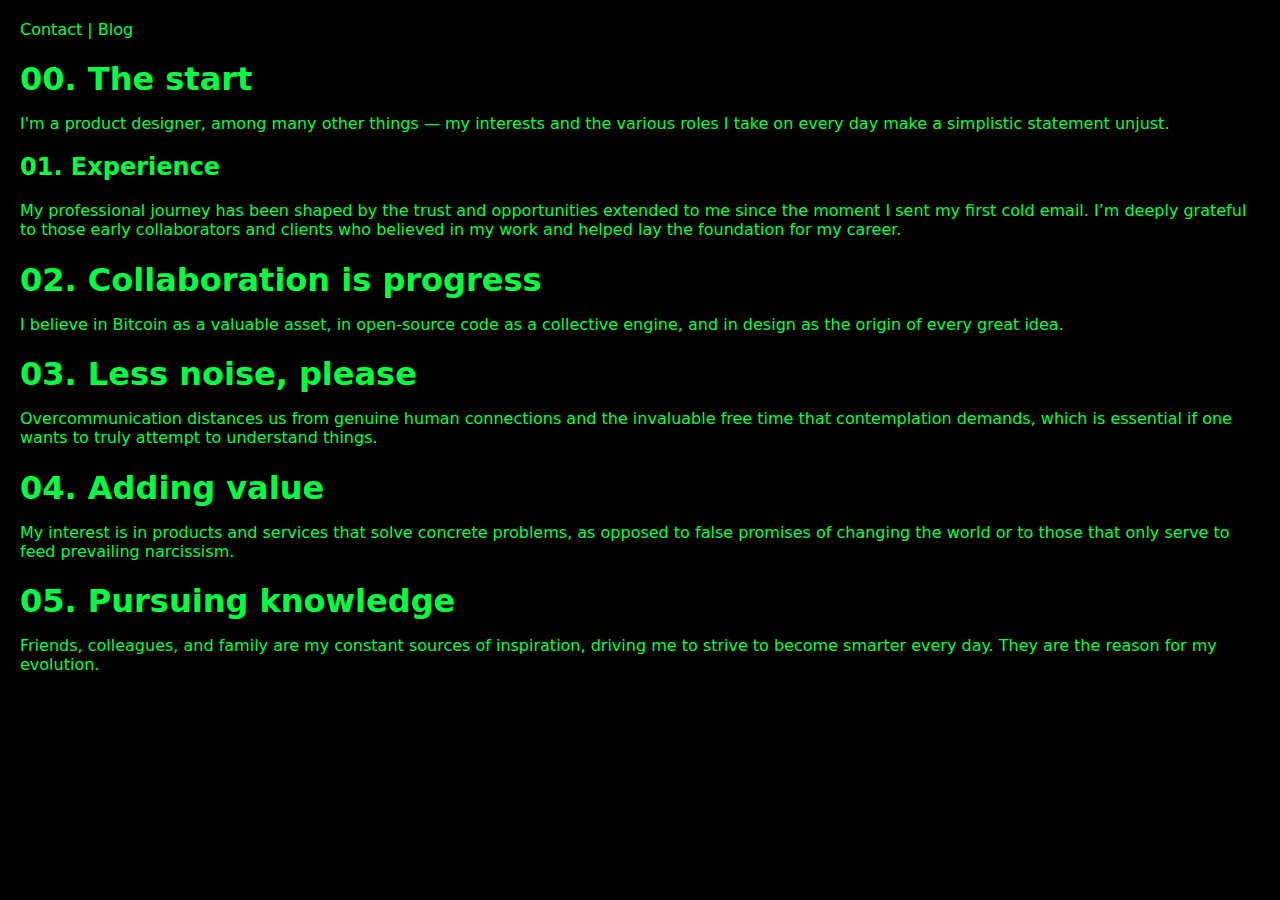
<file: index.html>
<!DOCTYPE html>
<html lang="en">
<head>
  <meta charset="UTF-8">
  <meta name="viewport" content="width=device-width, initial-scale=1.0">
  <link rel="stylesheet" href="style.css">
  <title>Lautaro Ferreyro</title>
</head>
<body>

  <nav>
    <a href="contact.html">Contact</a> | 
    <a href="blog.html">Blog</a>
  </nav>


  <h1>00. The start</h1>
  <p>I'm a product designer, among many other things — my interests and the various roles I take on every day make a simplistic statement unjust.</p>

  <h2>01. Experience</h2>
  <p>My professional journey has been shaped by the trust and opportunities extended to me since the moment I sent my first cold email. I’m deeply grateful to those early collaborators and clients who believed in my work and helped lay the foundation for my career.</p>

  <h1>02. Collaboration is progress</h1>
  <p>I believe in Bitcoin as a valuable asset, in open-source code as a collective engine, and in design as the origin of every great idea.</p>

  <h1>03. Less noise, please</h1>
  <p>Overcommunication distances us from genuine human connections and the invaluable free time that contemplation demands, which is essential if one wants to truly attempt to understand things.</p>

  <h1>04. Adding value</h1>
  <p>My interest is in products and services that solve concrete problems, as opposed to false promises of changing the world or to those that only serve to feed prevailing narcissism.</p>

  <h1>05. Pursuing knowledge</h1>
  <p>Friends, colleagues, and family are my constant sources of inspiration, driving me to strive to become smarter every day. They are the reason for my evolution.</p>

</body>
</html>
</file>
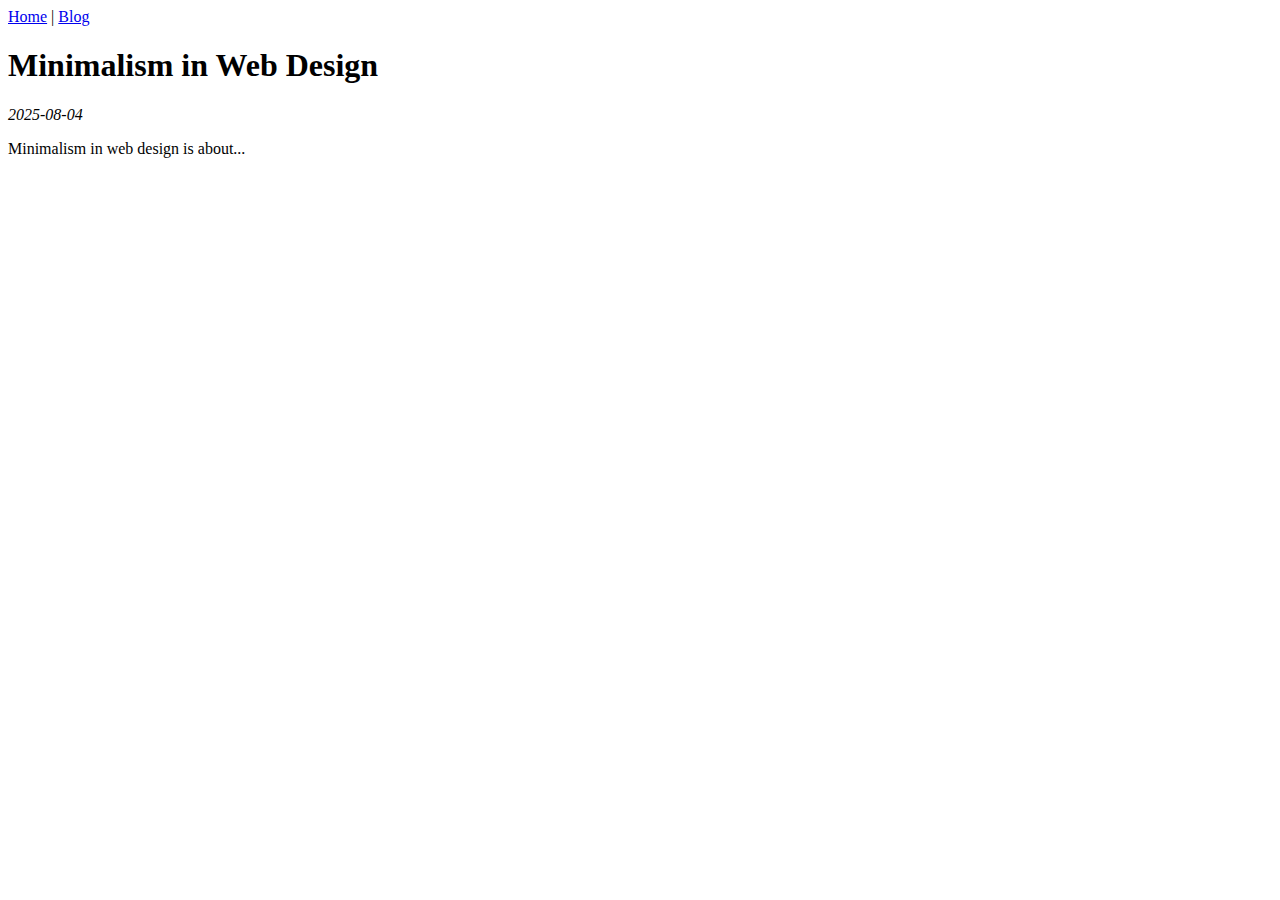
<file: blog/2025-08-04-minimalism.html>
<!DOCTYPE html>
<html lang="en">
<head>
  <meta charset="UTF-8">
  <title>Minimalism in Web Design</title>
</head>
<body>
  <nav>
    <a href="../index.html">Home</a> | 
    <a href="../blog.html">Blog</a>
  </nav>

  <h1>Minimalism in Web Design</h1>
  <p><em>2025-08-04</em></p>

  <p>Minimalism in web design is about...</p>
</body>
</html>
</file>
<file: style.css>
/* style.css - shared styles */

body {
  font-family: system-ui, sans-serif;
  background-color: #000;
  color: #00ff41;
  margin: 20px;
}

a {
  color: #00ff41;
  text-decoration: none;
}

a:hover {
  text-decoration: underline;
  color: #00ff99;
}

h1 {
  margin-bottom: 10px;
}

pre {
  font-size: 1rem;
  line-height: 1.5;
}
</file>
